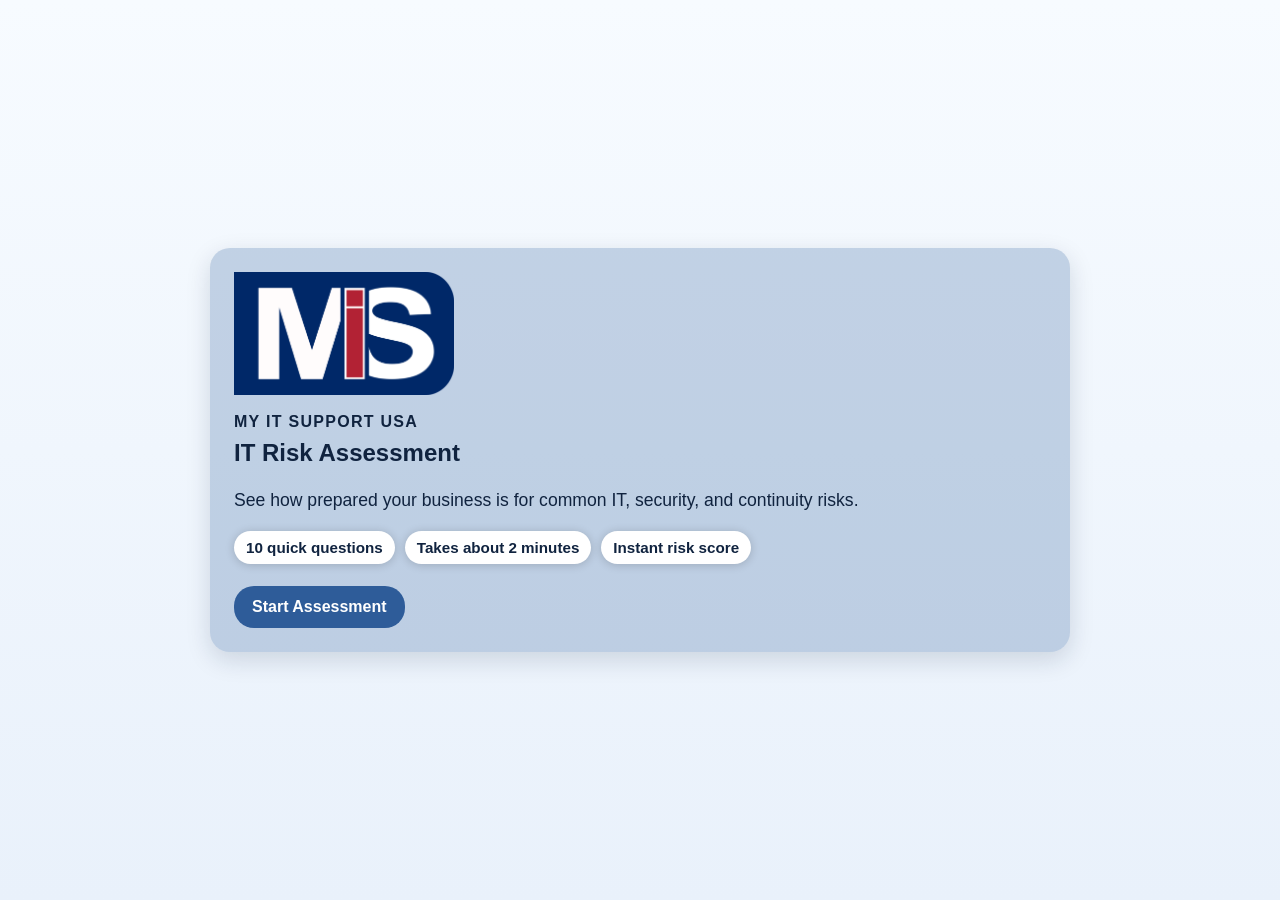
<file: index.html>
<!DOCTYPE html>
<html lang="en">
<head>
  <meta charset="UTF-8" />
  <meta name="viewport" content="width=device-width, initial-scale=1.0" />
  <title>IT Risk Assessment | My IT Support USA</title>
  <link rel="stylesheet" href="styles.css" />
</head>
<body>
  <main class="app-shell">
    <section id="intro-screen" class="panel">
      <img src="assets/Primary%20Logo.png" alt="My IT Support USA logo" class="brand-logo" />
      <p class="eyebrow">My IT Support USA</p>
      <h1>IT Risk Assessment</h1>
      <p class="subtitle">See how prepared your business is for common IT, security, and continuity risks.</p>
      <div class="trust-strip" aria-label="Assessment details">
        <span>10 quick questions</span>
        <span>Takes about 2 minutes</span>
        <span>Instant risk score</span>
      </div>
      <button id="start-btn" class="btn btn-primary">Start Assessment</button>
    </section>

    <section id="quiz-screen" class="panel hidden" aria-labelledby="question-text">
      <p id="progress-text" class="progress"></p>
      <h2 id="question-text" class="question"></h2>
      <div id="choices" class="choices" role="listbox" aria-label="Answer choices"></div>
      <button id="next-btn" class="btn btn-primary" disabled>Next</button>
    </section>

    <section id="results-screen" class="panel hidden">
      <p class="eyebrow">Your IT Risk Score</p>
      <p id="score-display" class="score">0%</p>
      <h2 id="category-display"></h2>
      <p id="summary-display" class="summary"></p>

      <div id="lead-gate" class="gate">
        <h3>Want your detailed guidance?</h3>
        <p>Your score gives you the big picture. Your detailed guidance explains what your answers may mean and where your biggest gaps may be.</p>

        <form id="lead-form" novalidate>
          <label>Full Name *
            <input type="text" name="full_name" required autocomplete="name" placeholder="Enter your full name" />
          </label>
          <label>Company Name *
            <input type="text" name="company_name" required autocomplete="organization" placeholder="Enter a company name" />
          </label>
          <label>Email *
            <input type="email" name="email" required autocomplete="email" placeholder="Enter your email" />
          </label>
          <label>Phone
            <input type="tel" name="phone" autocomplete="tel" placeholder="Enter your phone number" />
          </label>
          <label>Company Size
            <input type="text" name="company_size" placeholder="Example: 25 employees" />
          </label>

          <p id="submit-status" class="status" role="status" aria-live="polite"></p>
          <button id="submit-btn" type="submit" class="btn btn-primary">Show My Detailed Guidance</button>
          <p class="privacy-note">
            We only use your information to provide your assessment guidance and follow up on your request.
          </p>
        </form>
      </div>

      <section id="guidance-section" class="hidden">
        <h3>Your Detailed Guidance</h3>
        <div id="guidance-list" class="guidance-list"></div>

        <div class="actions">
          <button id="copy-summary-btn" class="btn btn-secondary" type="button">Copy Lead Summary</button>
        </div>

        <div class="cta-panel">
          <h3>Want help prioritizing what matters most?</h3>
          <p>Your score gives you the big picture, but the next step is understanding which risks should be addressed first.</p>
          <a class="btn btn-primary" href="https://www.myitsupportusa.com/free-consultation">Book a Free Consultation</a>
        </div>
      </section>
    </section>
  </main>

  <script src="script.js"></script>
</body>
</html>
</file>
<file: styles.css>
:root {
  --brand: #2e5c99;
  --panel: rgba(46, 92, 153, 0.25);
  --text: #10233f;
  --white: #fff;
}

* { box-sizing: border-box; }
body {
  margin: 0;
  font-family: Arial, Helvetica, sans-serif;
  color: var(--text);
  background: linear-gradient(180deg, #f7fbff 0%, #e9f1fb 100%);
  min-height: 100vh;
  display: grid;
  place-items: center;
  padding: 20px;
}

.app-shell { width: 100%; max-width: 860px; }
.panel {
  background: var(--panel);
  border-radius: 20px;
  padding: 24px;
  box-shadow: 0 8px 24px rgba(16, 35, 63, 0.15);
}
.hidden { display: none !important; }

h1, h2, h3 { margin-top: 0; }
.subtitle, .summary { font-size: 1.1rem; line-height: 1.5; }
.brand-logo {
  display: block;
  max-width: 220px;
  height: auto;
  margin: 0 0 18px;
}
.eyebrow { text-transform: uppercase; letter-spacing: .08em; margin-bottom: 8px; font-weight: 700; }
.progress { font-weight: 700; margin: 0 0 10px; }
.question { margin: 0 0 18px; line-height: 1.3; }
.trust-strip {
  display: flex;
  flex-wrap: wrap;
  gap: 10px;
  margin: 18px 0 22px;
}

.trust-strip span {
  background: #fff;
  color: var(--text);
  border-radius: 999px;
  padding: 8px 12px;
  font-size: 0.95rem;
  font-weight: 700;
  box-shadow: 0px 1px 10px rgba(0, 0, 0, 0.18);
}

.choices { display: grid; gap: 12px; margin-bottom: 20px; }
.choice-btn {
  width: 100%;
  border: 2px solid transparent;
  border-radius: 20px;
  background: #fff;
  color: #000;
  text-align: left;
  padding: 16px;
  font-size: 1rem;
  box-shadow: 0px 1px 10px rgba(0, 0, 0, 0.35);
  cursor: pointer;
  transition: transform .15s ease, background-color .15s ease;
}
.choice-btn:hover { transform: translateY(-1px); }
.choice-btn.selected {
  background: var(--brand);
  color: #fff;
  border: 2px solid #fff;
}

.btn {
  display: inline-block;
  border: none;
  border-radius: 20px;
  padding: 12px 18px;
  font-weight: 700;
  cursor: pointer;
  text-decoration: none;
  font-size: 1rem;
}
.btn:disabled { opacity: .6; cursor: not-allowed; }
.btn-primary { background: var(--brand); color: #fff; }
.btn-primary:hover { filter: brightness(0.95); }
.btn-secondary { background: #fff; color: var(--brand); border: 2px solid var(--brand); }
.btn-secondary:hover { background: #f4f8fd; }

.btn:focus-visible,
.choice-btn:focus-visible,
a:focus-visible,
input:focus-visible {
  outline: 3px solid #111;
  outline-offset: 3px;
}

.score {
  font-size: clamp(2.5rem, 8vw, 4rem);
  font-weight: 800;
  margin: 6px 0;
}

form { display: grid; gap: 12px; margin-top: 14px; max-width: 620px; }
label { display: grid; gap: 6px; font-weight: 700; }
input {
  width: 100%;
  padding: 14px 16px;
  border-radius: 20px;
  border: 1px solid #9db6d8;
  font-size: 1rem;
}

input::placeholder {
  color: #2e5c99;
  opacity: 0.9;
}
.status { min-height: 1.2em; font-weight: 700; }
.status.error { color: #9f1d1d; }
.status.success { color: #1c6e2a; }
.privacy-note {
  font-size: 0.9rem;
  line-height: 1.4;
  margin: 0;
  color: rgba(16, 35, 63, 0.8);
}

.guidance-item {
  background: #fff;
  border-left: 5px solid var(--brand);
  border-radius: 12px;
  padding: 14px;
  margin-bottom: 12px;
}
.actions { margin: 18px 0; }
.cta-panel {
  background: #fff;
  border-radius: 14px;
  padding: 16px;
}

@media (max-width: 640px) {
  .brand-logo {
    max-width: 180px;
  }
  .trust-strip {
    display: grid;
    gap: 8px;
  }
  .panel { padding: 18px; }
  .btn { width: 100%; text-align: center; }
}
</file>
